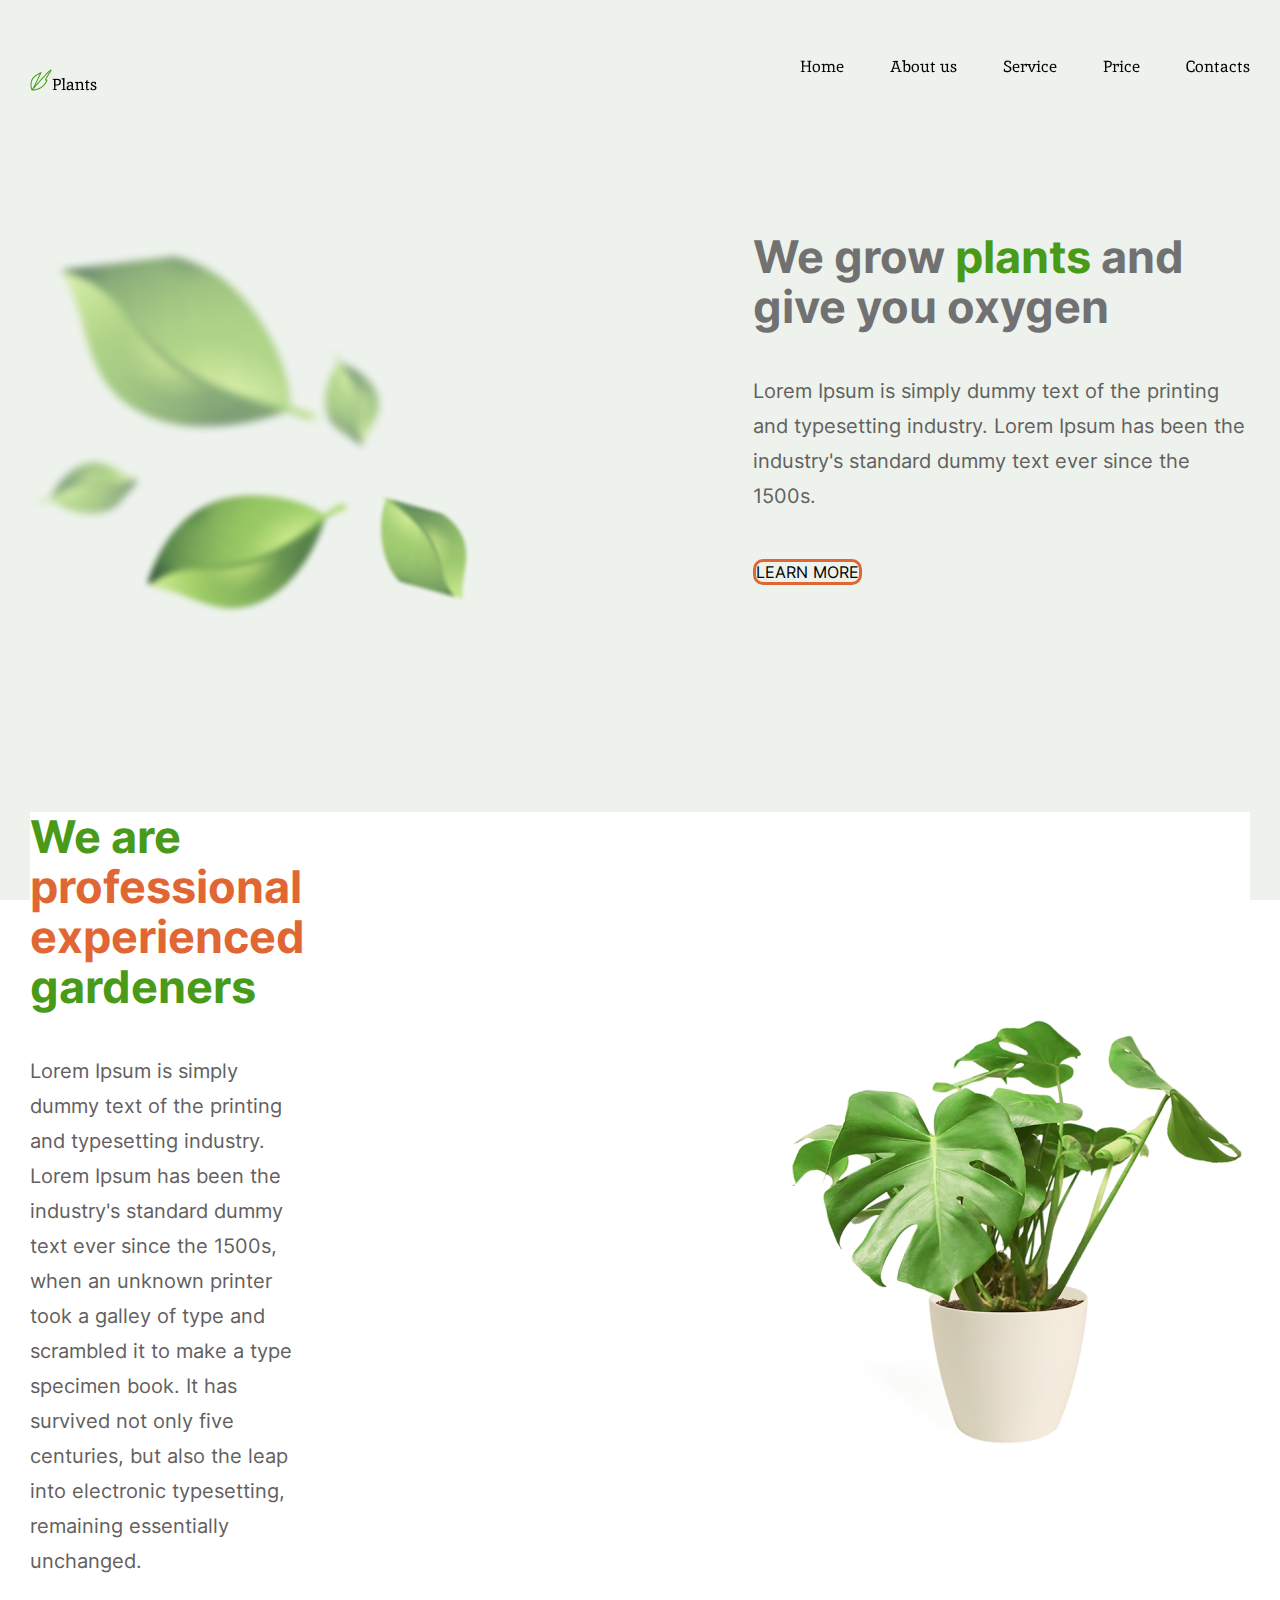
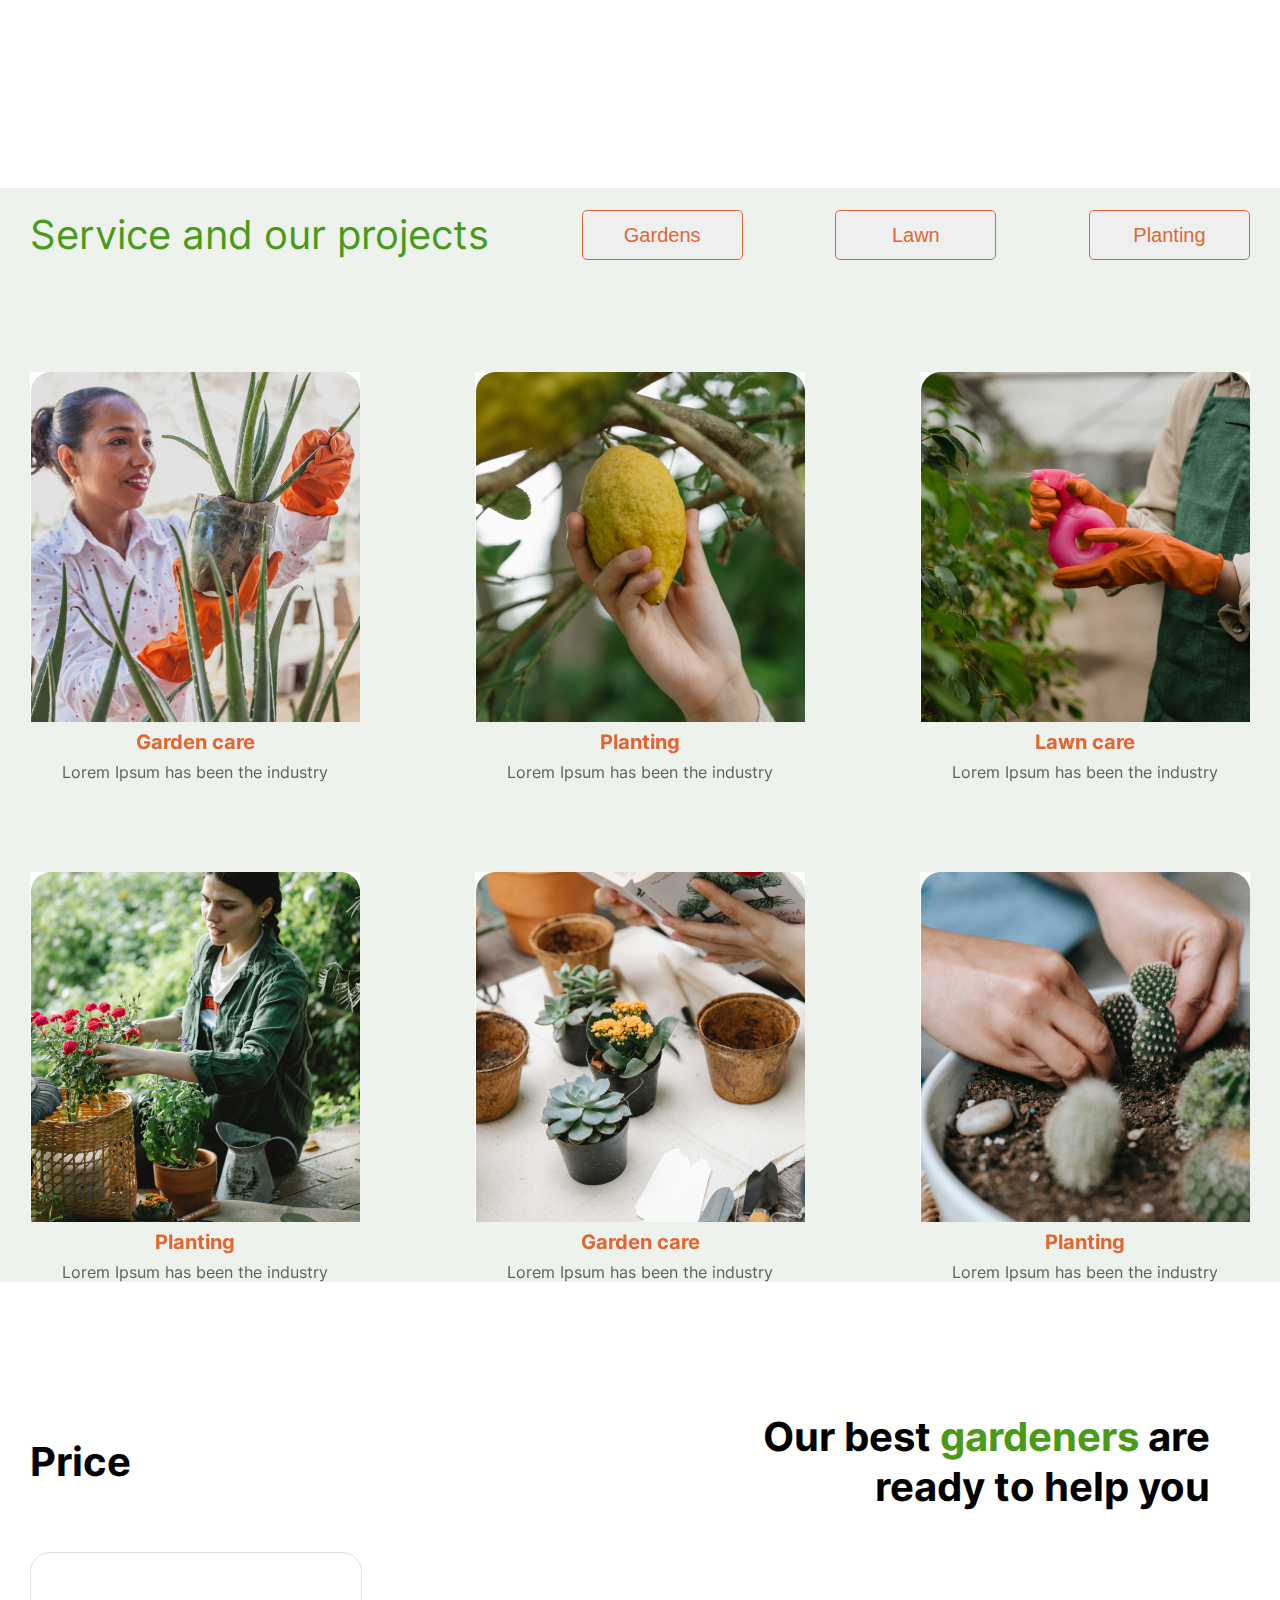
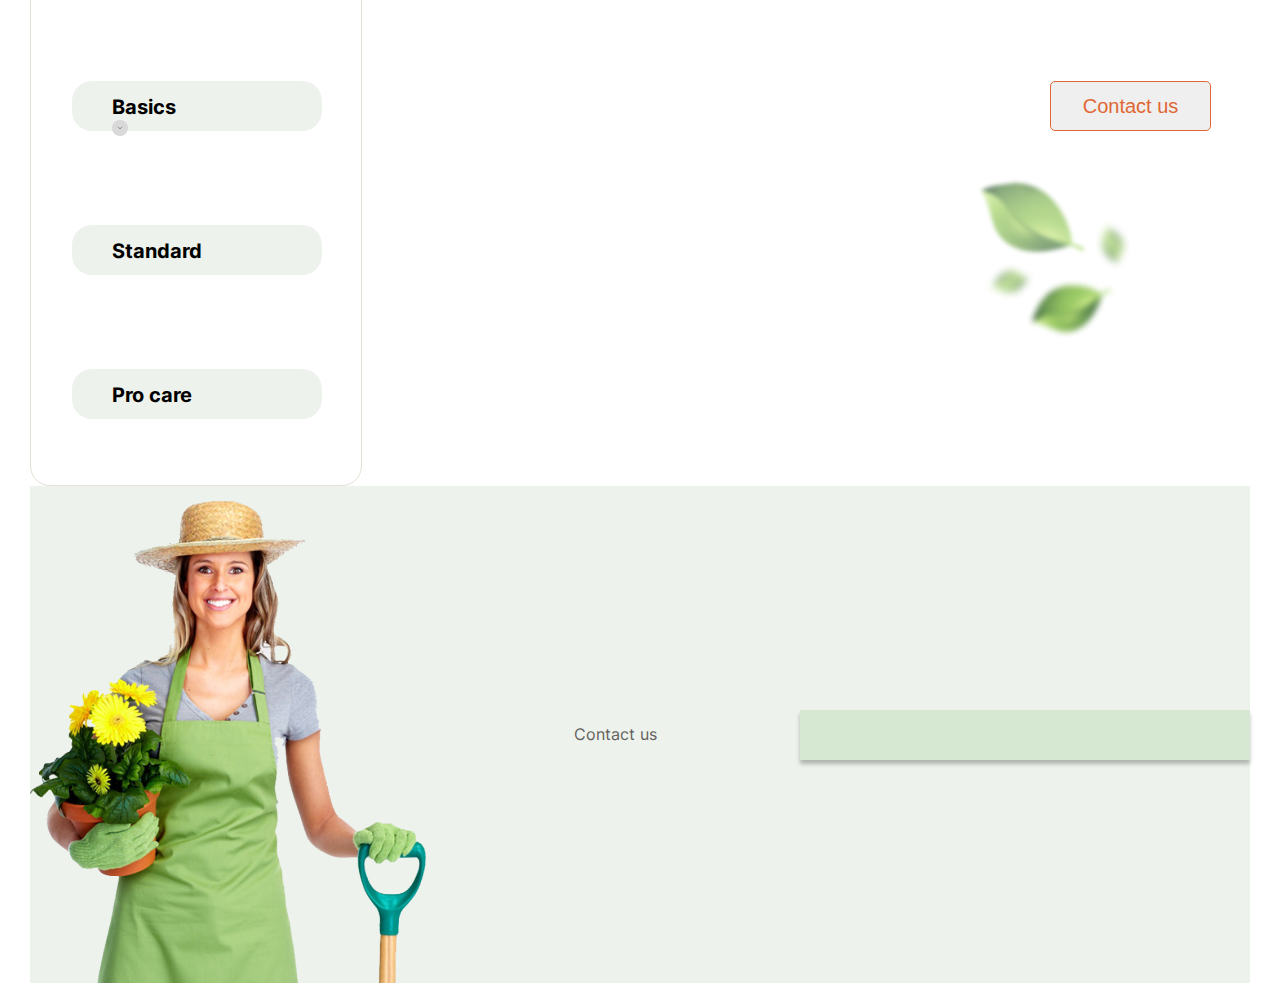
<file: plants/index.html>
<!DOCTYPE html>
<html lang="en">
<head>
	<meta charset="UTF-8">
	<meta http-equiv="X-UA-Compatible" content="IE=edge">
	<meta name="viewport" content="width=device-width, initial-scale=1.0">
	<title>We grow plants and give you oxygen</title>
	<link rel="stylesheet" href="./css/reset.css">
	<link rel="stylesheet" href="./css/style.css">
</head>
<body>
	<header class="header">
		<div class="wrapper">
			<div class="header__wrapper">
				<div class="header__logo">
					<a href="/" class="header__logo-link">
						<img src="img/svg/logo.png" alt="We grow plants and give you oxygen">
					</a>
					</div>
					<nav class="header__nav">
						<ul class="header__list">
							<li class="header__item">
								<a href="#1" class="header__link">Home</a>
							</li>
							<li class="header__item">
								<a href="#1" class="header__link">About us</a>
							</li>
							<li class="header__item">
								<a href="#1" class="header__link">Service</a>
							</li>
							<li class="header__item">
								<a href="#1" class="header__link">Price</a>
							</li>
							<li class="header__item">
								<a href="#1" class="header__link">Contacts</a>
							</li>
						</ul>
					</nav>
			</div>
			</div>
	</header>
	
	
	<main class="main">

		<div class="intro">
			<div class="wrapper-full">
				<div class="oxygens__oxygen">
					<div class="oxygen__pic">
						<img src="./img/leafs.jpg" alt="leafs" class="oxygen__thumb">
					</div>
					<div class="oxygen__info">
						<h1 class="inter__titel">
							We grow <span class="green">plants</span> and give you oxygen
						</h1>
						<p class="inter__subtitle">
							Lorem Ipsum is simply dummy text of the printing and typesetting industry. Lorem Ipsum has been the industry's standard dummy text ever since the 1500s.
						</p>
						<a href="#!" class="oxygen__more">LEARN MORE</a>
					</div>
				</div>
				<div class="oxygens__oxygen2 ">
					<div class="oxygen__info">
						<h2 class="inter__titel2">
							We are <spun class="brown">professional experienced</spun> gardeners 
						</h2>
						<p class="inter__subtitle">
							Lorem Ipsum is simply dummy text of the printing and typesetting industry. Lorem Ipsum has been the industry's standard dummy text ever since the 1500s, when an unknown printer took a galley of type and scrambled it to make a type specimen book. It has survived not only five centuries, but also the leap into electronic typesetting, remaining essentially unchanged. 
						</p>
					</div>
					<div class="oxygen__pic2">
						<img src="./img/houseplant 1.jpg" alt="houseplant" class="houseplant__thumb">
					</div>
					
			</div>
		
		</div> 
	
<section class="service">
<div class="wrapper-full">
	<div class="service__caption">
		<h2 class="top__title section-titel">
			Service and our projects
		</h2>
		<button class="button">
		<span class="button__text">Gardens</span>
		</button>
		<button class="button">
		<span class="button__text">Lawn </span>
		</button>
		<button class="button">
		<span class="button__text">Planting </span>
		</button>
<div class="top__cards">
	<div class="top__card-pic">
		<img src="./img/first.jpg" alt="woman" class="top__card-thumb">
		<div class="top__card-stats">
			<h3 class="top__card-titel">
				Garden care
			</h3>
			<p class="top__card-text">
				Lorem Ipsum has been the industry
			</p>
		</div>
	</div>
</div>
<div class="top__cards">
	<div class="top__card-pic">
		<img src="./img/lemon.jpg" alt="woman" class="top__card-thumb">
		<div class="top__card-stats">
			<h3 class="top__card-titel">
				Planting
			</h3>
			<p class="top__card-text">
				Lorem Ipsum has been the industry
			</p>
		</div>
	</div>
</div>
<div class="top__cards">
	<div class="top__card-pic">
		<img src="./img/spraying.jpg" alt="woman" class="top__card-thumb">
		<div class="top__card-stats">
			<h3 class="top__card-titel">
				Lawn care
			</h3>
			<p class="top__card-text">
				Lorem Ipsum has been the industry
			</p>
		</div>
	</div>
</div>
<div class="top__cards">
	<div class="top__card-pic">
		<img src="./img/flower.jpg" alt="woman" class="top__card-thumb">
		<div class="top__card-stats">
			<h3 class="top__card-titel">
				Planting
			</h3>
			<p class="top__card-text">
				Lorem Ipsum has been the industry
			</p>
		</div>
	</div>
</div>
<div class="top__cards">
	<div class="top__card-pic">
		<img src="./img/pots.jpg" alt="woman" class="top__card-thumb">
		<div class="top__card-stats">
			<h3 class="top__card-titel">
				Garden care
			</h3>
			<p class="top__card-text">
				Lorem Ipsum has been the industry
			</p>
		</div>
	</div>
</div>
<div class="top__cards">
	<div class="top__card-pic">
		<img src="./img/cacti.jpg" alt="woman" class="top__card-thumb">
		<div class="top__card-stats">
			<h3 class="top__card-titel">
				Planting
			</h3>
			<p class="top__card-text">
				Lorem Ipsum has been the industry
			</p>
		</div>
	</div>
</div>
</div>
</div>
</section>

<section class="price">
	<div class="wrapper-full">

		<div class="gardeners__full">
			<div class="price__titel">
				<h2 class="price">
				Price
				</h2>
				</div>
			<h2 class="gardeners">
				Our best <span class="gardeners__titel">gardeners</span> are ready to help you
			</h2>
			
		</div>
		<div class="price__two-coloms">
			<div class="prices__item">
				<div class="prices__down">
					<div class="prices1">
						<span class="prices__basic">
							Basics
						</span>
						<div class="elipse">
							<img src="./img/svg/elipse.png" alt="elipse" class="elipse__pic">
						</div>
					</div>
					<div class="prices1">
						<span class="prices__basic">
							Standard
						</span>
					</div>
					
					<div class="prices1">
						<span class="prices__basic">
							Pro care
						</span>
					</div>
			</div>
			</div>
			<div class="oxygen__contacts">
				<div class="button__button">
					<button class="button">
						<span class="button__text">Contact us</span>
						</button>
				</div>
				<div class="oxygen__pic2">
					<img src="./img/leafs2.jpg" alt="leafs" class="oxygen__thumb">
				</div>
			</div>

		</div>
		
	
		</div>
</section>

<section class="contact">
	<div class="wrapper-full">
<div class="contact-full">
	<div class="woman__pic">
		<img src="./img/contact_woman .jpg" alt="contact woman" class="woman__pic-card">
		<div class="contact__titel">
			<h2 class="contact__titel-us">
				Contact us
			</h2>
		</div>
		<div class="contats-container">
			
		</div>
	</div>
	
		
	
</div>
	</div>
</section>
	
</main>
</body>
</html>
</file>
<file: plants/css/style.css>
/* inter-regular - latin_cyrillic */
@font-face {
	font-family: 'Inter';
	font-style: normal;
	font-weight: 400;
	src: local(''),
		  url('../fonts/inter-v12-latin_cyrillic-regular.woff2') format('woff2'), /* Chrome 26+, Opera 23+, Firefox 39+ */
		  url('../fonts/inter-v12-latin_cyrillic-regular.woff') format('woff'); /* Chrome 6+, Firefox 3.6+, IE 9+, Safari 5.1+ */
 }
 /* inter-500 - latin_cyrillic */
 @font-face {
	font-family: 'Inter';
	font-style: normal;
	font-weight: 500;
	src: local(''),
		  url('../fonts/inter-v12-latin_cyrillic-500.woff2') format('woff2'), /* Chrome 26+, Opera 23+, Firefox 39+ */
		  url('../fonts/inter-v12-latin_cyrillic-500.woff') format('woff'); /* Chrome 6+, Firefox 3.6+, IE 9+, Safari 5.1+ */
 }
 /* inter-700 - latin_cyrillic */
 @font-face {
	font-family: 'Inter';
	font-style: normal;
	font-weight: 700;
	src: local(''),
		  url('../fonts/inter-v12-latin_cyrillic-700.woff2') format('woff2'), /* Chrome 26+, Opera 23+, Firefox 39+ */
		  url('../fonts/inter-v12-latin_cyrillic-700.woff') format('woff'); /* Chrome 6+, Firefox 3.6+, IE 9+, Safari 5.1+ */
 }
 /* inter-900 - latin_cyrillic */
 @font-face {
	font-family: 'Inter';
	font-style: normal;
	font-weight: 900;
	src: local(''),
		  url('../fonts/inter-v12-latin_cyrillic-900.woff2') format('woff2'), /* Chrome 26+, Opera 23+, Firefox 39+ */
		  url('../fonts/inter-v12-latin_cyrillic-900.woff') format('woff'); /* Chrome 6+, Firefox 3.6+, IE 9+, Safari 5.1+ */
 }
 /* inika-regular - latin */
@font-face {
	font-family: 'Inika';
	font-style: normal;
	font-weight: 400;
	src: local(''),
		  url('../fonts/inika-v21-latin-regular.woff2') format('woff2'), /* Chrome 26+, Opera 23+, Firefox 39+ */
		  url('../fonts/inika-v21-latin-regular.woff') format('woff'); /* Chrome 6+, Firefox 3.6+, IE 9+, Safari 5.1+ */
 }
 /* inika-700 - latin */
 @font-face {
	font-family: 'Inika';
	font-style: normal;
	font-weight: 700;
	src: local(''),
		  url('../fonts/inika-v21-latin-700.woff2') format('woff2'), /* Chrome 26+, Opera 23+, Firefox 39+ */
		  url('../fonts/inika-v21-latin-700.woff') format('woff'); /* Chrome 6+, Firefox 3.6+, IE 9+, Safari 5.1+ */
 }
 html {
	box-sizing: border-box;
 }
	*,*::before, ::after{
		box-sizing: inherit;
	}
	body {
		font-family: 'Inter';
		font-style: normal;
		font-size: 16px;
		line-height: 1.2;
		font-weight: normal;
		color:#636060;
	}
.wrapper {
	max-width: 1220px;
	margin: 0 auto;
}
.wrapper-full{
	max-width: 1220px;
	margin: 0 auto;
}
.header{
	position: fixed;
	top: 0;
	left: 0;
	width: 100%;
}
.header__wrapper {
display: flex;
flex-wrap: wrap;
align-items: flex-end;
justify-content: space-between;
padding-top: 42px;
}
.header__list {
display: flex;
flex-wrap: wrap;
}
.header__item {
margin-right: 46px;
}
.header__item:last-child {
margin-right: 0;
}
.header__link{
	font-family: Inika;
font-size: 16px;
line-height: 50px;
color: #010201;
text-decoration: none;
}
.header__link:hover,header__link:focus,header__link:active{
	opacity: .75;
}
.oxygen{
	margin-bottom: 139px;
}
.oxygens__oxygen{
	display: grid;
grid-template-columns: repeat(2,1fr);
grid-gap:0 225px;
margin-bottom: 156px;
}
.oxygen{
	min-height: 100vh;
}
.oxygen__pic{
background-color: #EDF2EC;

}

.intro {
	height: 100vh;
	background: #EDF2EC no-repeat;
	background-size: cover;
	padding-top: 232px;
	margin-bottom: 161px;
}
.inter__titel{
max-width:549px;
font-size: 45px;
font-weight: 700;
line-height: 50px;
color: #717171;
margin-bottom: 42px;
}
.green{
	color: #499A18;
}
.inter__subtitle{
font-size: 20px;
line-height: 35px;
margin-bottom: 48px;
}
.oxygen__more {
font-size: 16px;
font-weight: 400;
line-height: 20px;
text-align: center;

border-radius: 10px;
text-decoration: none;
color: #010201;
border: 3px solid #E06733
}
.oxygen__more:hover, .oxygen__more:focus{
opacity: .65;
}
.oxygen__pic2{
	padding-left: 153px;
}
.oxygens__oxygen2{
	display: grid;
	grid-template-columns: repeat(2,1fr);
	grid-gap:0 225px;
	align-items: center;
	margin-bottom: 156px;
	background: #FFFFFF no-repeat;
	background-size: cover;
	margin-bottom: 48px;
}
.inter__titel2{
	max-width:549px;
	font-size: 45px;
	font-weight: 700;
	line-height: 50px;
	color: #499A18;
	margin-bottom: 42px;	
}
.brown{
	
color: #E06733
}
/*     servic start        */
.section-titel{
font-size: 40px;
font-weight: 20px;
line-height: 94px;
color: #499A18;

}
.service{
margin-top: 161px;
background: #EDF2EC;
}
.service__caption{
	display: flex;
	flex-wrap: wrap;
	align-items: center;
	justify-content: space-between;
	margin-bottom: 90px;

}
.button{
	height: 50px;
	width: 161px;
	left: 756px;
	top: 69px;
	border-radius: 5px;
	border: 1px solid #E06733
}

.button__text{
font-size: 20px;
font-weight: 400;
line-height: 26px;
text-align: left;
color:#E06733;
}
.top__cards {
display: grid;
grid-template-columns: repeat (3, 1fr);
grid-gap: 15px;
}
.top__card-pic{
	position: relative;
	margin-top: 90px;
}
.top__card-titel {
font-weight: 700;
font-size: 20px;
line-height: 20px;
text-align:  center;
color: #E06733;
margin-top: 10px;
}
.top__card-text{
font-weight: 400;
font-size: 16px;
line-height: 20px;
text-align:  center;
margin-top: 10px;
}

.price__titel {
display: flex;
flex-wrap: wrap;
align-items: center;
justify-content: space-between;
font-weight: 700;
font-size: 40px;
line-height: 48px;
color: #000000;
}
.gardeners{
font-weight: 700;
font-size: 40px;
line-height: 50px;
text-align: right;
width: 452px;
margin: 40px;
color: #000000;
}
.gardeners__titel {
color: #499A18;
}

.button__button{
	text-align: right;
	margin: 39px;
}
.oxygen__pic2{
	text-align: right;
	margin: 39px 109px;
}
.prices1{
text-align: left;
width: 250px;
height: 50px;
border-radius: 20px;
background: #EDF2EC;
margin-top: 94px;
margin-bottom: 32px;
padding: 16px 110px 16px 40px;
color: #000000;

}
.prices__basic{
font-weight: 700;
font-size: 20px;
line-height: 20px;
}

.gardeners__full{
	text-align: right;
	display: flex;
flex-wrap: wrap;
align-items: center;
justify-content: space-between;
}
.price__two-coloms{
	text-align: right;
	display: flex;
flex-wrap: wrap;
align-items: center;
justify-content: space-between;
}

.prices__item{
align-items: center;
width: 332px;
border: 1px solid #E3E1D5;
border-radius: 20px;
padding: 34px 41px;
}
.contact-full{
	background-color: #EDF2EC;
}
.woman__pic {
display: flex;
flex-wrap: wrap;
align-items: center;
justify-content: space-between;
}
.contats-container{
	height: 50px;
width: 450px;
left: 881px;
top: 148px;
background: #D6E7D2;
box-shadow: 0px 4px 4px rgba(0, 0, 0, 0.25);
border-radius: 0px;
}
</file>
